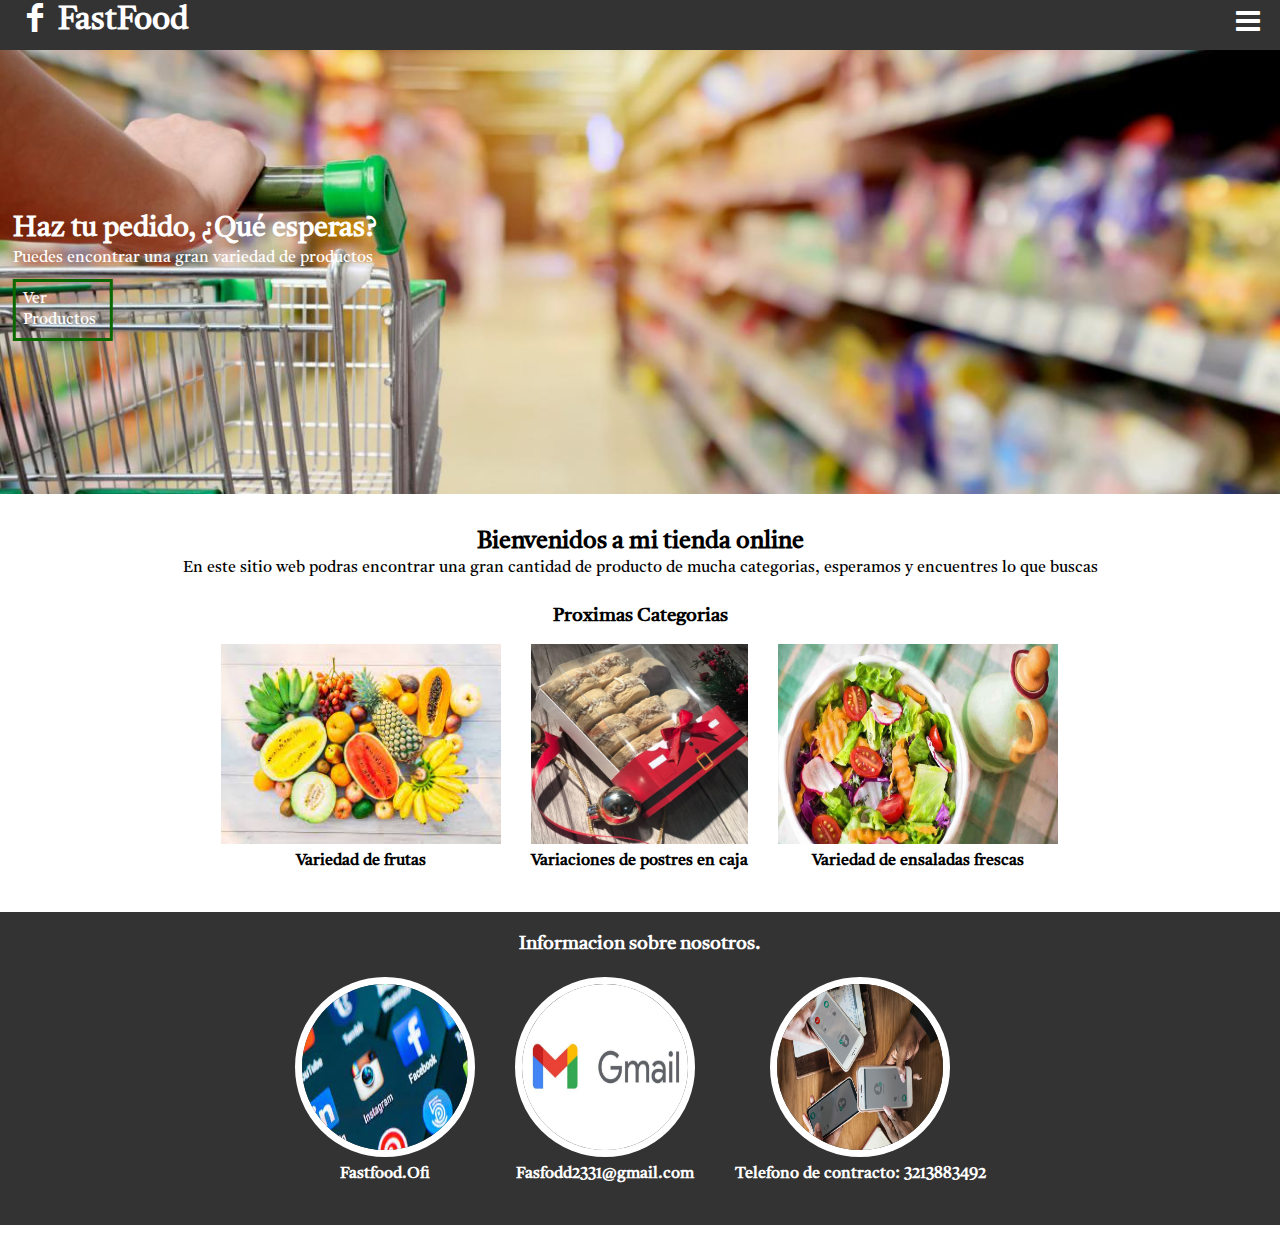
<file: Entregables 2 Trimestre/PrototipoNoFuncional/index.html>
<!DOCTYPE html>
<html lang="en">
<head>
    <meta charset="UTF-8">
    <meta http-equiv="X-UA-Compatible" content="IE=edge">
    <meta name="viewport" content="width=device-width, initial-scale=1.0">
    <title>Pagina Principal</title>
    <link rel="stylesheet" href="css/fontello.css">
    <link rel="stylesheet" href="css/estilos.css">
    <link rel="stylesheet" href="css/blog.css">
    <link rel="stylesheet" href="css/info.css">
    <link rel="stylesheet" href="css/menu.css">
    <link rel="stylesheet" href="css/banner.css">
</head>
<body>
    <header>
        <div class="contenedor">
            <h1 class="icon-facebook">FastFood</h1>
            <input type="checkbox" id="menu-bar">
            <label class="icon-menu" for="menu-bar"></label>
            <nav class="menu">
                <a href="registrarse.html">Registrate</a>
                <a href="iniciarsesion.html">Inicia  sesion</a>
                <a href="productos.html">Ver Productos</a>
                <a href="detallesproducto.html">Tu cuenta</a>
                <a href="">Sobre nosotros</a>
            </nav>
        </div>
    </header>
    <main>
        <section id="banner">
            <img src="imagenes/Banner_Safely Grocery Shop.jpg" width="50" height="600">
            <div class="contenedor">
            <h2>Haz tu pedido, ¿Qué esperas?</h2>
            <p>Puedes encontrar una gran variedad de productos</p>
            <a href="productos.html">Ver Productos</a>
        </div>
        </section>

        <section id="bienvenidos">
            <h2>Bienvenidos a mi tienda online</h2>
            <p>En este sitio web podras encontrar una gran cantidad de producto de mucha categorias, esperamos y encuentres lo que buscas</p>
        </section>

        <section id="blog">
            <h3>Proximas Categorias</h3>
            <div class="contenedor">
                <article>
                    <img src="imagenes/frutas.jpg" width="200" height="200">
                    <h4>Variedad de frutas</h4>
                </article>
                <article>
                    <img src="imagenes/postres.jpg" width="200" height="200">
                    <h4>Variaciones de postres en caja</h4>
                </article>
                <article>
                    <img src="imagenes/ensaladas.jpg" width="200" height="200">
                    <h4>Variedad de ensaladas frescas</h4>
                </article>
            </div>
        </section>

        <section id="info">
            <h3>Informacion sobre nosotros.</h3>
            <div class="contenedor">
                <div class="info-pet">
                    <img src="imagenes/redes.jpg" width="200" height="200" >
                    <h4>Fastfood.Ofi</h4>
                </div>
                <div class="info-pet">
                    <img src="imagenes/gmail.jpg" width="200" height="200">
                    <h4>Fasfodd2331@gmail.com</h4>
                </div>
                <div class="info-pet">
                    <img src="imagenes/telefono.jpg" width="200" height="200">
                    <h4>Telefono de contracto: 3213883492</h4>
                </div>
            </div>
        </section>
    </main>
</body>
</html>
</file>
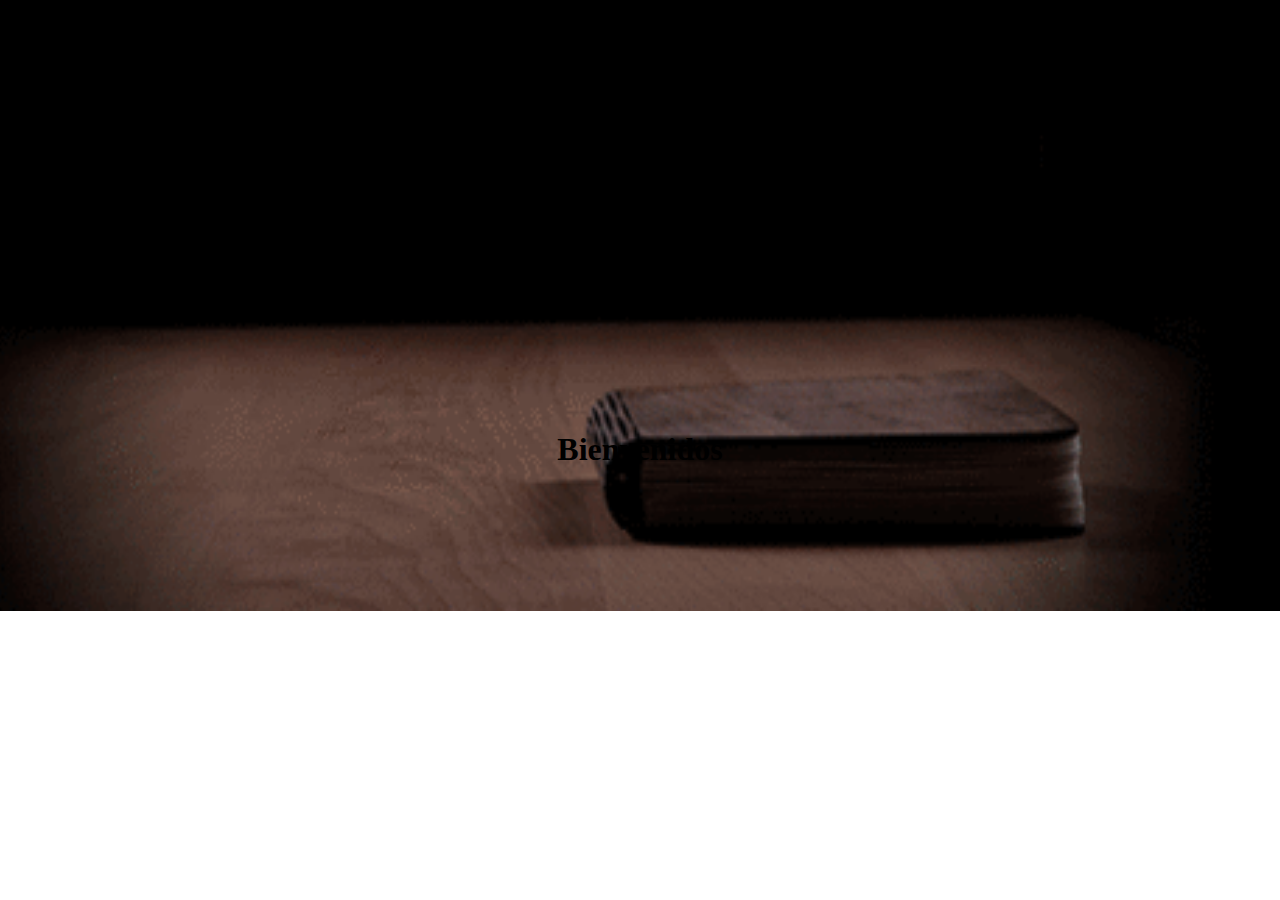
<file: Codigos Antiguos/Proyecto SENA_Universo del libro/bienvenidos.html>
<!DOCTYPE html>
<html>
    <head>
        <title>bienvenidos</title>
        <meta http-equiv="refresh" content="3;url=index.html">
    </head>
  
      <body background="index.gif" style="background-repeat: no-repeat; background-size: 1400px 870px; background-position:90% 30%;"></body>
        
            <div class="texto"><h1>Bienvenidos</h1></div>      
          <style>
          .texto{
              position: absolute;
              top: 50%;
              left: 50%;
              transform: translate(-50%, -50%);
          }
          </style>

</body>
</html>
</file>
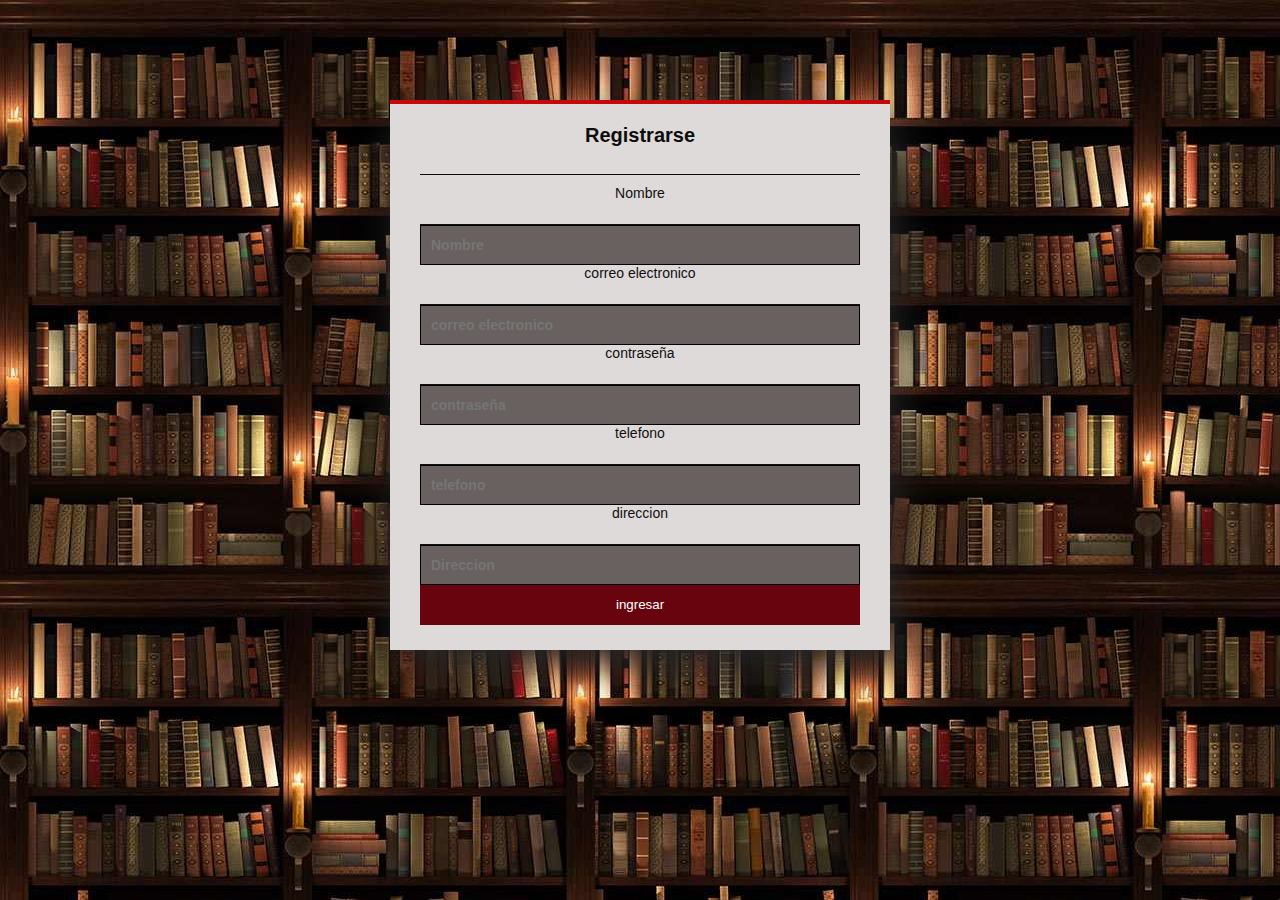
<file: Codigos Antiguos/Proyecto SENA_Universo del libro/registrarse.html>
<!DOCTYPE html>
<html lang="en" dir="itr">
    <head>
        <meta charset="utf-8">
        <title>REGISTRARSE</title>
        <link rel="stylesheet" href="registrarse.css">
    </head>
    <body>
        <section class="form-registrarse">
            <h5>Registrarse</h5>
            <p>Nombre</p>
            <p><input class="controls" type="text" name="Nombre" value="" placeholder="Nombre"></p>
            <p >correo electronico</p>
            <p><input class="controls" type="text" name="correo electronico" value="" placeholder="correo electronico"></p>
            <p >contraseña</p>
            <p><input class="controls" type="password" name="contraseña" value="" placeholder="contraseña"></p>
            <p >telefono</p>
            <p><input class="controls" type="text" name="telefono" value="" placeholder="telefono"></p>
            <p >direccion</p>
            <p><input class="controls" type="text" name="direccion" value="" placeholder="Direccion"></p>
            <p><input class="buttons" type="submit" name="" value="ingresar"></p>
        </section>
       
            
    </body>
</html>
</file>
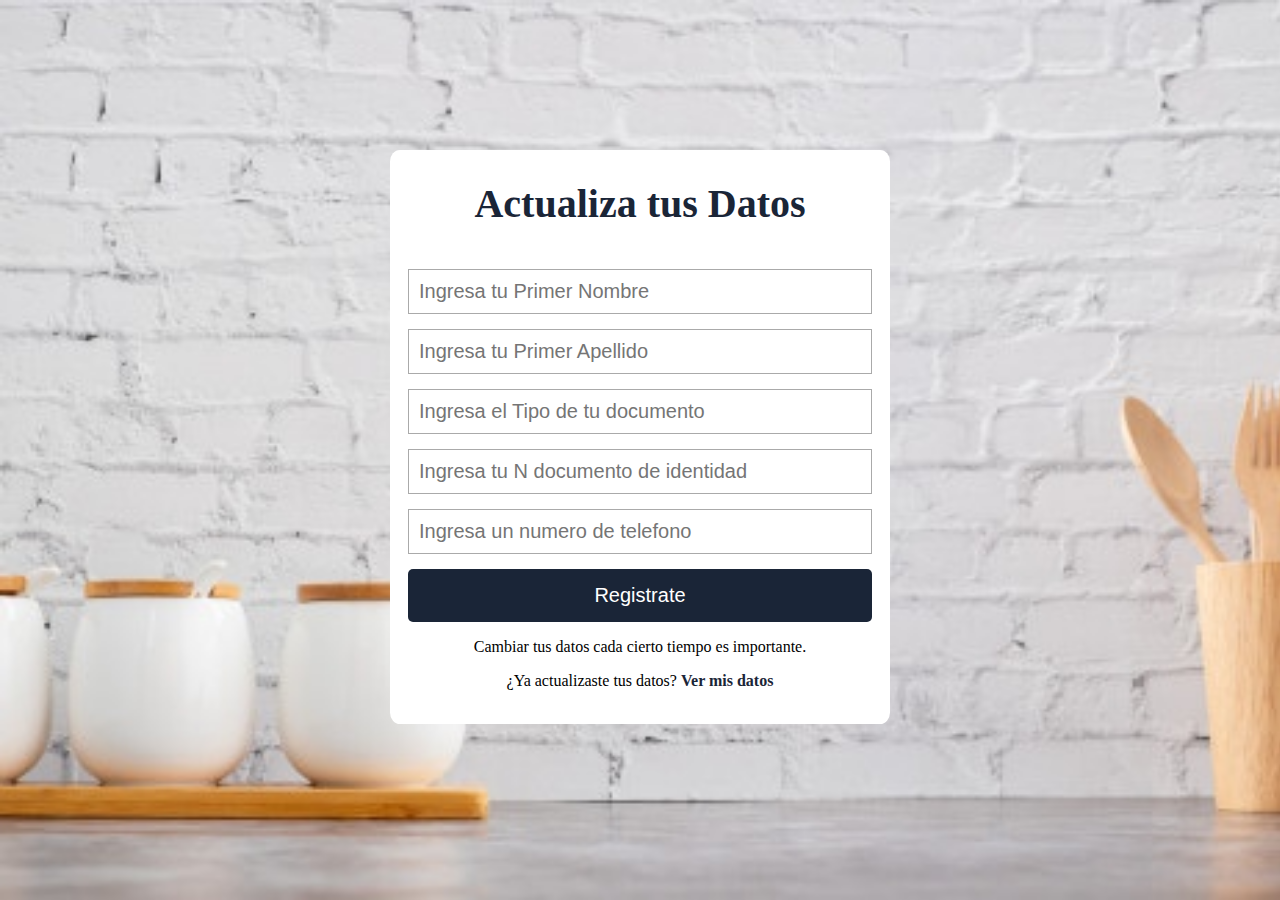
<file: Entregables 2 Trimestre/PrototipoNoFuncional/datosdelcliente.html>
<!DOCTYPE html>
<html lang="en">
<head>
    <meta charset="UTF-8">
    <meta http-equiv="X-UA-Compatible" content="IE=edge">
    <meta name="viewport" content="width=device-width, initial-scale=1.0">
    <link rel="stylesheet" type="text/css"   href="css/registrarse.css">
    <title>Datos del cliente</title>
</head>
<body>
    <form class="formulario">
        <h1>Actualiza tus Datos</h1>
        <div class="contenedor">
            <div class="input-contenedor">
                <input type="text" placeholder="Ingresa tu Primer Nombre">
            </div>
            <div class="input-contenedor">
                <input type="password" placeholder="Ingresa tu Primer Apellido">
            </div>
            <div class="input-contenedor">
                <input type="text" placeholder="Ingresa el Tipo de tu documento ">
            </div>
            <div class="input-contenedor">
                <input type="text" placeholder="Ingresa tu N documento de identidad">
            </div>
            <div class="input-contenedor">
                <input type="text" placeholder="Ingresa un numero de telefono">
            </div>

            <input type="submit" value="Registrate" class="button">
            <p>Cambiar tus datos cada cierto tiempo es importante.</p>
            <p>¿Ya actualizaste tus datos? <a class="link"  href="datoscliente.html">Ver mis datos</a></p>

            
        </div>

    </form>  
</body>
</html>
</file>
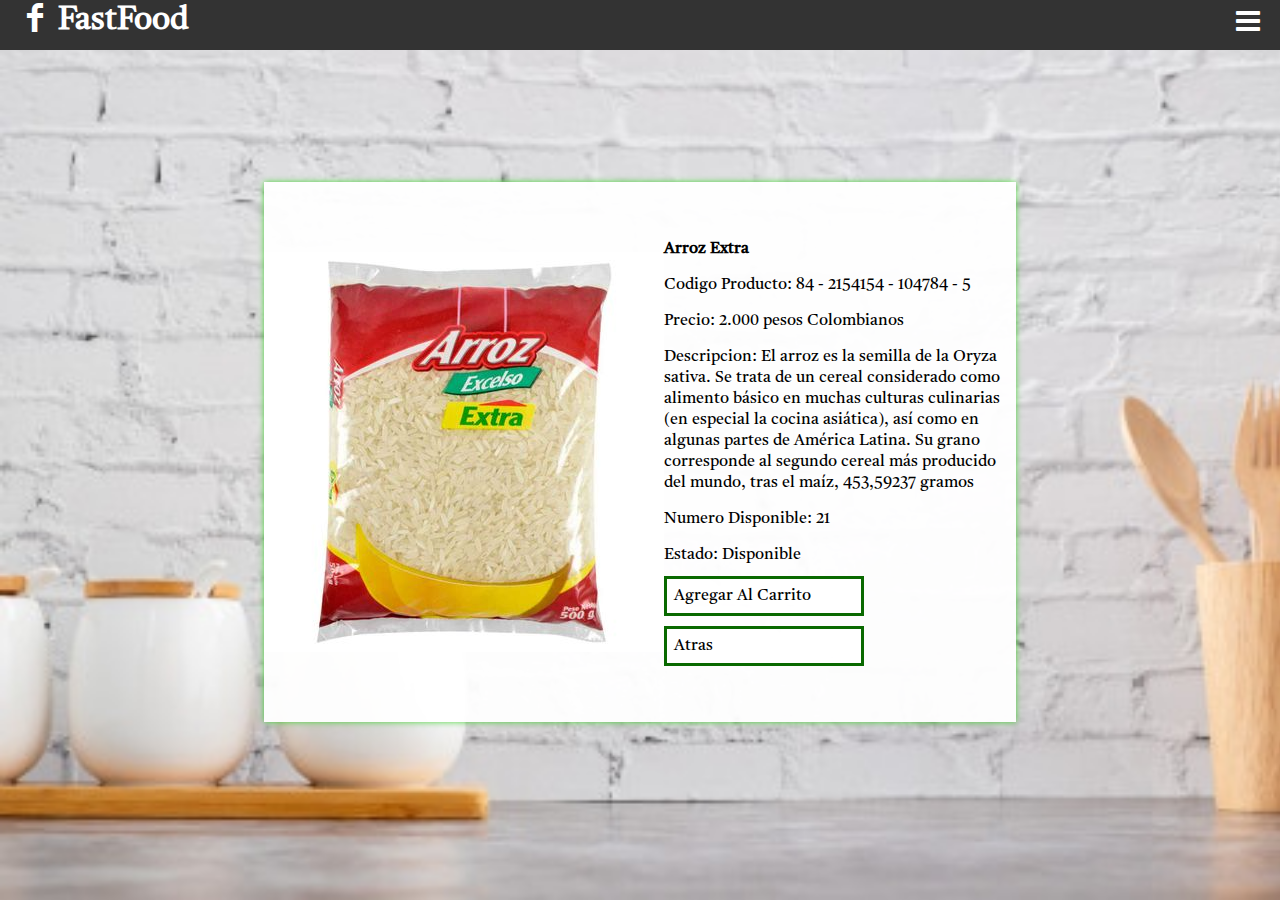
<file: Entregables 2 Trimestre/PrototipoNoFuncional/detallesproducto.html>
<!DOCTYPE html>
<html lang="en">
<head>
    <meta charset="UTF-8">
    <meta http-equiv="X-UA-Compatible" content="IE=edge">
    <meta name="viewport" content="width=device-width, initial-scale=1.0">
    <title>Detalles Del Producto</title>
    <link rel="stylesheet" href="css/fontello.css">
    <link rel="stylesheet" href="css/estilos.css">
    <link rel="stylesheet" href="css/menu.css">
    <link rel="stylesheet" href="css/detallesp.css">
<body>
    <header>
        <div class="contenedor">
            <h1 class="icon-facebook">FastFood</h1>
            <input type="checkbox" id="menu-bar">
            <label class="icon-menu" for="menu-bar"></label>
            <nav class="menu">
                <a href="iniciarsesion.html">Inicia  sesion</a> 
                <a href="index.html">Inicio</a>
                <a href="productos.html">Productos</a>
                <a href="">Sobre nosotros</a>
            </nav>
        </div>
    </header>
    
    <section>
        <div class="productos contenedor">
            <h2>Detalles Del Producto</h2>
            <div class="cards">
                <div class="card">
                <img src="imagenes/imagen1.jpg">
                
                <div class="contenido-texto-card">
                    <h4>Arroz Extra</h4>
                    <p>Codigo Producto: 84 -  2154154 -  104784 - 5</p>
                    <p>Precio: 2.000 pesos Colombianos</p>
                    <p>Descripcion: El arroz es la semilla de la Oryza sativa. Se trata de un cereal considerado como alimento básico en muchas culturas culinarias (en especial la cocina asiática), 
                        así como en algunas partes de América Latina. Su grano corresponde al segundo cereal más producido del mundo, tras el maíz, 453,59237 gramos</p>
                    <p>Numero Disponible: 21</p>    
                    <p>Estado: Disponible</p>
                    <a href="carritocompras.html">Agregar Al Carrito </a>
                    <a href="productos.html">Atras</a>
                </div>

                </div>

            </div>
        </div>
    </section>
</body>
</file>
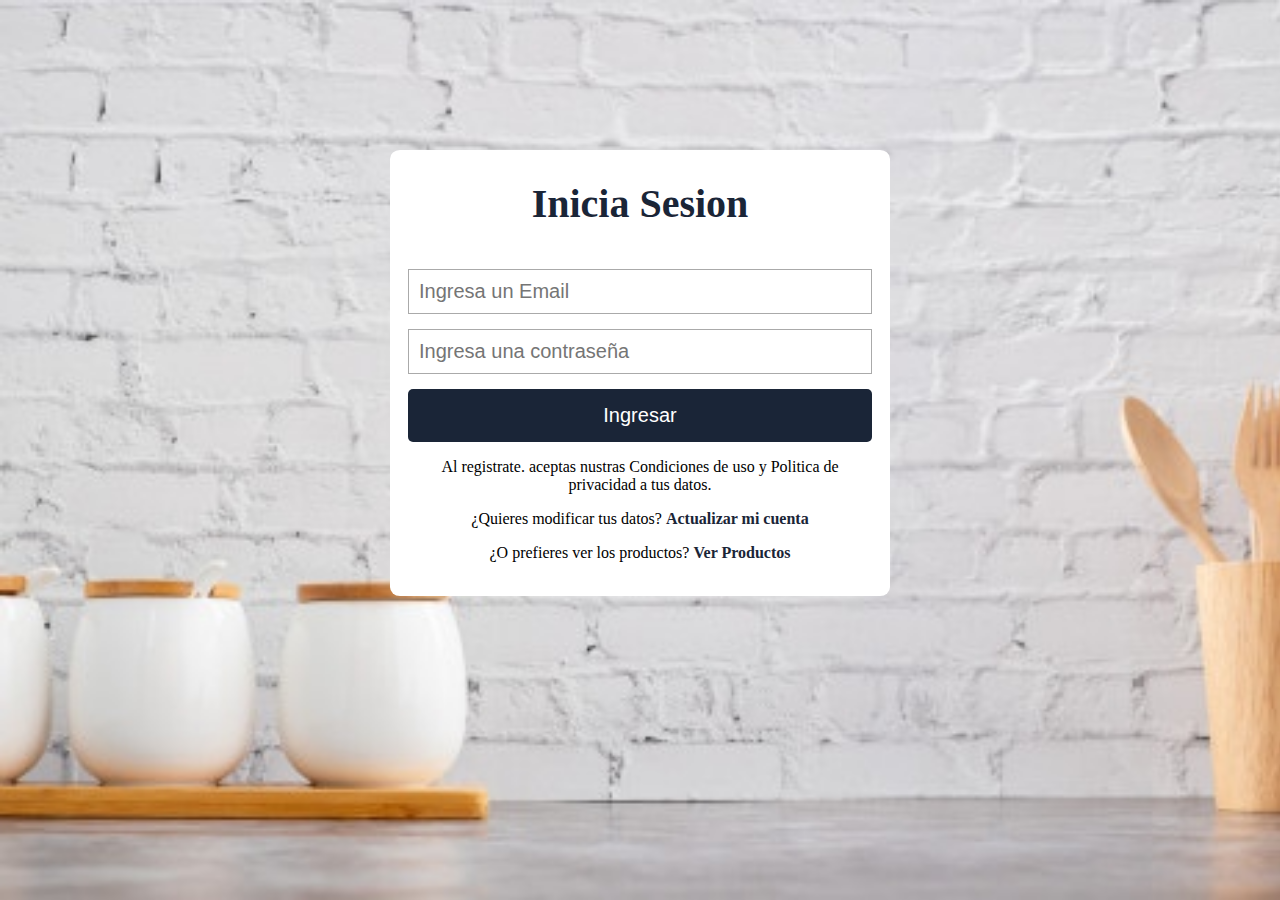
<file: Entregables 2 Trimestre/PrototipoNoFuncional/iniciarsesion.html>
<!DOCTYPE html>
<html lang="en">
<head>
    <meta charset="UTF-8">
    <meta http-equiv="X-UA-Compatible" content="IE=edge">
    <meta name="viewport" content="width=device-width, initial-scale=1.0">
    <link rel="stylesheet" type="text/css"   href="css/registrarse.css">
    <title>Iniciar Sesion</title>
</head>
<body>
    <form class="formulario">
        <h1>Inicia Sesion</h1>
        <div class="contenedor">
            <div class="input-contenedor">
                <input type="text" placeholder="Ingresa un Email">
            </div>
            <div class="input-contenedor">
                <input type="password" placeholder="Ingresa una contraseña">
            </div>

            <input type="submit" value="Ingresar" class="button">
            <p>Al registrate. aceptas nustras Condiciones de uso y Politica de privacidad a tus datos.</p>
            <p>¿Quieres modificar tus datos? <a class="link"  href="datosdelcliente.html">Actualizar mi cuenta</a></p>
            <p>¿O prefieres ver los productos? <a class="link"  href="index.html">Ver Productos</a></p>

            
        </div>

    </form>  
</body>
</html>
</file>
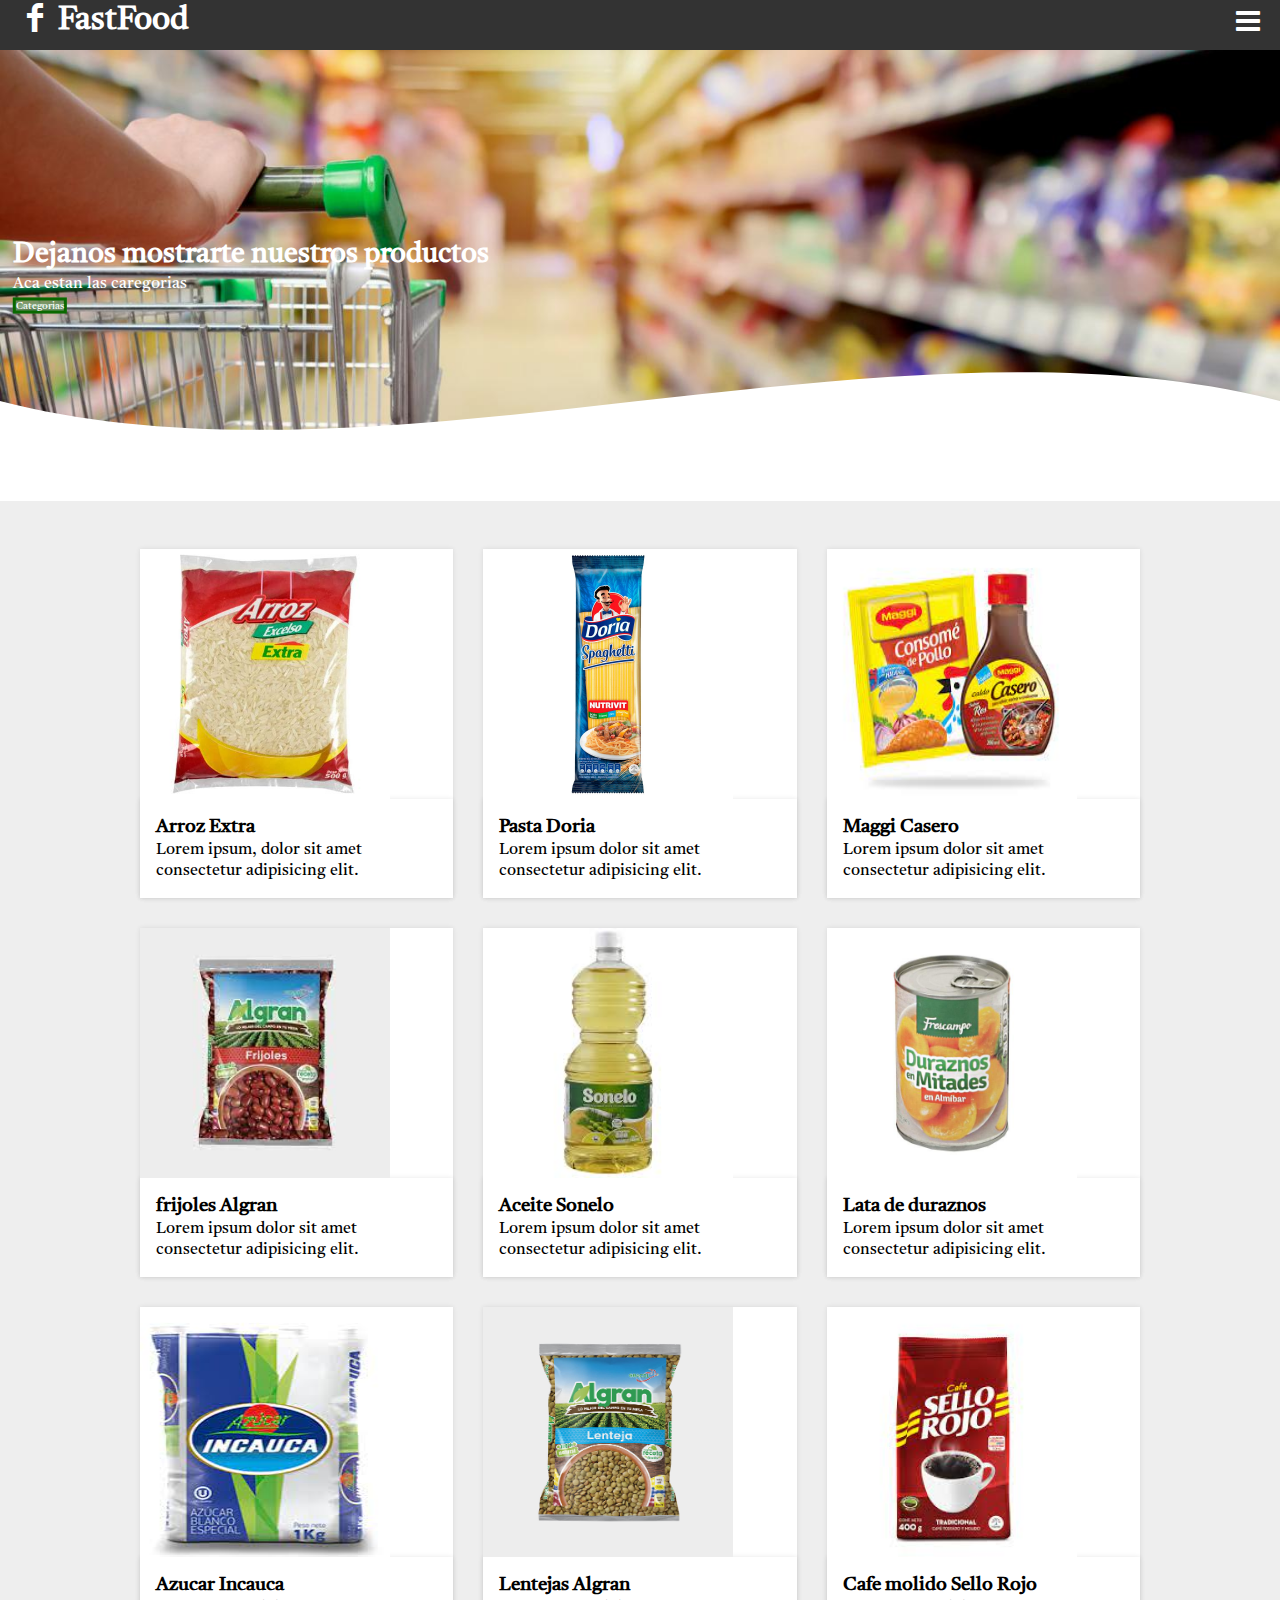
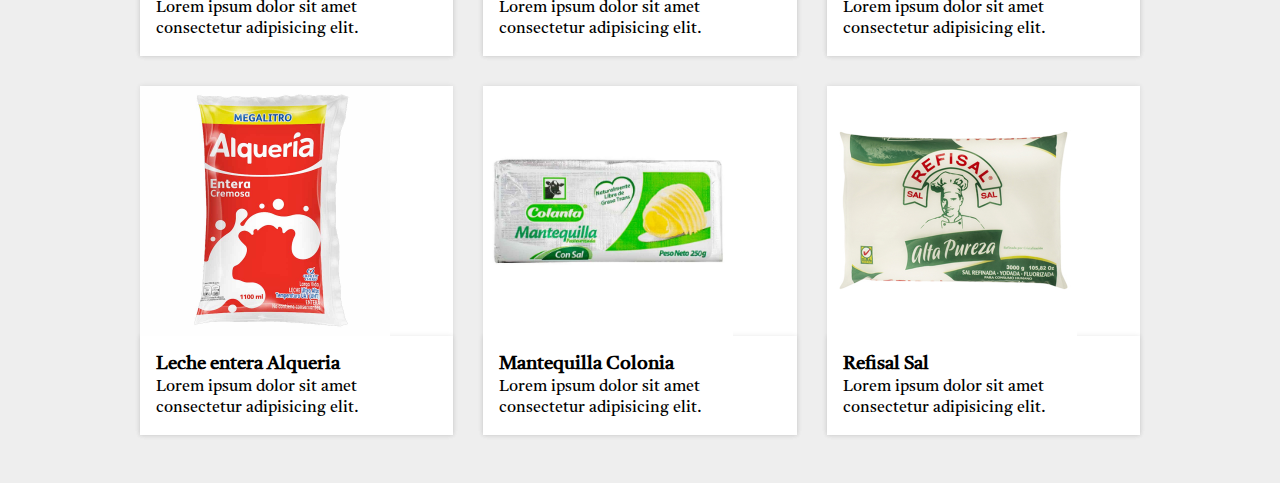
<file: Entregables 2 Trimestre/PrototipoNoFuncional/productos.html>
<!DOCTYPE html>
<html lang="en">
<head>
    <meta charset="UTF-8">
    <meta http-equiv="X-UA-Compatible" content="IE=edge">
    <meta name="viewport" content="width=device-width, initial-scale=1.0">
    <title>Productos</title>
    <link rel="stylesheet" href="css/fontello.css">
    <link rel="stylesheet" href="css/estilos.css">
    <link rel="stylesheet" href="css/menu.css">
    <link rel="stylesheet" href="css/productos.css">
    <link rel="stylesheet" href="css/productosabajo.css">
<body>
    <header>
        <div class="contenedor">
            <h1 class="icon-facebook">FastFood</h1>
            <input type="checkbox" id="menu-bar">
            <label class="icon-menu" for="menu-bar"></label>
            <nav class="menu">
                <a href="registrarse.html">Registrate</a>
                <a href="iniciarsesion.html">Inicia  sesion</a>
                <a href="index.html">Inicio</a>
                <a href="detallesproducto.html">Tu cuenta</a>
                <a href="">Sobre nosotros</a>
            </nav>
        </div>
    </header>
        <main>
            <section id="banner">
                <div class="wave"  style="height: 150px; overflow: hidden;" ><svg viewBox="0 0 500 150" preserveAspectRatio="none" style="height: 100%; width: 100%;">
                    <path d="M0.00,49.98 C149.99,150.00 349.20,-49.98 500.00,49.98 L500.00,150.00 L0.00,150.00 Z" style="stroke: none; fill: rgb(255, 255, 255);"></path></svg></div>
                <img src="imagenes/Banner_Safely Grocery Shop.jpg" width="50" height="600">
                <div class="contenedor">
                <h2>Dejanos mostrarte nuestros productos</h2>
                <p>Aca estan las caregorias</p>
                <ul>
                    <li id="item">
                        <a href="#">Categorias</a>
                        <ul id="desple"> 
                            <li><a href="productos.html">Canasta familiar</a></li>
                            <li><a href="#">Productos de aseo</a></li>
                            <li><a href="#">Bebidas para mayores de edad</a></li>
                            <li><a href="#">Lacteos</a></li>
                            <li><a href="#">Bebidas Energeticas</a></li>
                            <li><a href="#">Golosinas</a></li>
                            
                        </ul>
                    
                    </li>
                        
                    </li>
                </ul>
            </ul>
            </div>
            </section>
<body>
    <div class="contenedorr">
        <div class="item">
            <a href="detallesproducto.html"><img src="imagenes/imagen1.jpg"  class="item-img" width="250" height="250"></a>
            <div class="item-text">
                <h3>Arroz Extra</h3>
                <p>Lorem ipsum, dolor sit amet consectetur adipisicing elit.</p>
            </div>
        </div>
        <div class="item">
            <img src="imagenes/imagen2.jpg"  class="item-img" width="250" height="250">
            <div class="item-text">
                <h3>Pasta Doria</h3>
                <p>Lorem ipsum dolor sit amet consectetur adipisicing elit.</p>
            </div>
        </div>
        <div class="item">
            <img src="imagenes/imagen3.jpg"  class="item-img" width="250" height="250">
            <div class="item-text">
                <h3>Maggi Casero</h3>
                <p>Lorem ipsum dolor sit amet consectetur adipisicing elit.</p>
            </div>
        </div>
        <div class="item">
            <img src="imagenes/imagen4.jpg"  class="item-img" width="250" height="250">
            <div class="item-text">
                <h3>frijoles Algran</h3>
                <p>Lorem ipsum dolor sit amet consectetur adipisicing elit.</p>
            </div>
        </div>
        <div class="item">
            <img src="imagenes/imagen5.jpg"  class="item-img" width="250" height="250">
            <div class="item-text">
                <h3>Aceite Sonelo</h3>
                <p>Lorem ipsum dolor sit amet consectetur adipisicing elit.</p>
            </div>
        </div>
        <div class="item">
            <img src="imagenes/imagen6.jpg"  class="item-img" width="250" height="250">
            <div class="item-text">
                <h3>Lata de duraznos</h3>
                <p>Lorem ipsum dolor sit amet consectetur adipisicing elit.</p>
            </div>
        </div>
        <div class="item">
            <img src="imagenes/imagen7.jpg"  class="item-img" width="250" height="250">
            <div class="item-text">
                <h3>Azucar Incauca</h3>
                <p>Lorem ipsum dolor sit amet consectetur adipisicing elit.</p>
            </div>
        </div>
        <div class="item">
            <img src="imagenes/imagen8.jpg"  class="item-img" width="250" height="250">
            <div class="item-text">
                <h3>Lentejas Algran</h3>
                <p>Lorem ipsum dolor sit amet consectetur adipisicing elit.</p>
            </div>
        </div>
        <div class="item">
            <img src="imagenes/imagen9.jpg"  class="item-img" width="250" height="250">
            <div class="item-text">
                <h3>Cafe molido Sello Rojo</h3>
                <p>Lorem ipsum dolor sit amet consectetur adipisicing elit.</p>
            </div>
        </div>
        <div class="item">
            <img src="imagenes/imagen10.jpg"  class="item-img" width="250" height="250">
            <div class="item-text">
                <h3>Leche entera Alqueria</h3>
                <p>Lorem ipsum dolor sit amet consectetur adipisicing elit.</p>
            </div>
        </div>
        <div class="item">
            <img src="imagenes/imagen11.jpg"  class="item-img" width="250" height="250">
            <div class="item-text">
                <h3>Mantequilla Colonia</h3>
                <p>Lorem ipsum dolor sit amet consectetur adipisicing elit.</p>
            </div>
        </div>
        <div class="item">
            <img src="imagenes/imagen12.jpg"  class="item-img" width="250" height="250">
            <div class="item-text">
                <h3>Refisal Sal </h3>
                <p>Lorem ipsum dolor sit amet consectetur adipisicing elit.</p>
            </div>
        </div>

    </div>
</body>
</file>
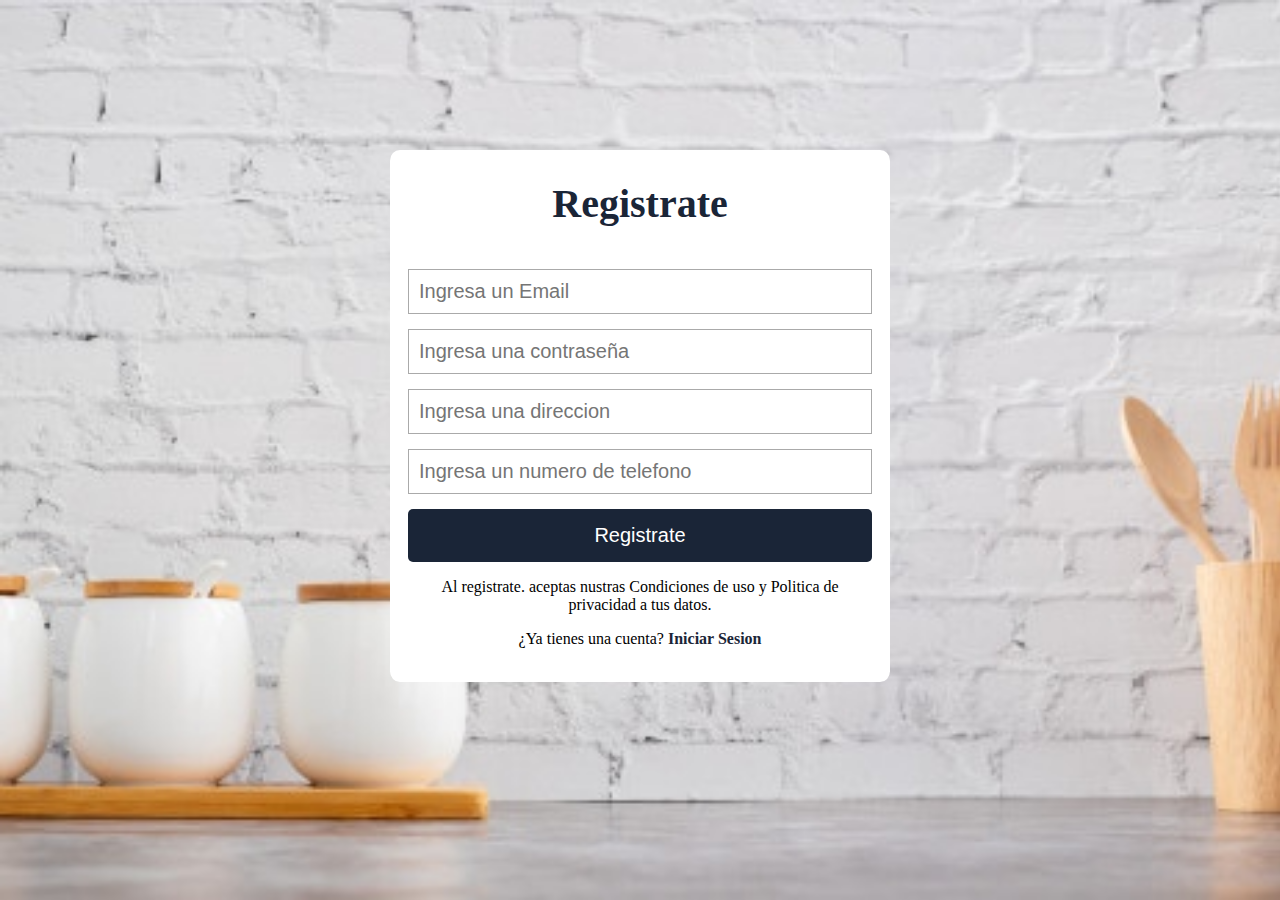
<file: Entregables 2 Trimestre/PrototipoNoFuncional/registrarse.html>
<!DOCTYPE html>
<html lang="en">
<head>
    <meta charset="UTF-8">
    <meta http-equiv="X-UA-Compatible" content="IE=edge">
    <meta name="viewport" content="width=device-width, initial-scale=1.0">
    <link rel="stylesheet" type="text/css"   href="css/registrarse.css">
    <title>Registrarse</title>
</head>
<body>
    <form class="formulario">
        <h1>Registrate</h1>
        <div class="contenedor">
            <div class="input-contenedor">
                <input type="text" placeholder="Ingresa un Email">
            </div>
            <div class="input-contenedor">
                <input type="password" placeholder="Ingresa una contraseña">
            </div>
            <div class="input-contenedor">
                <input type="text" placeholder="Ingresa una direccion">
            </div>
            <div class="input-contenedor">
                <input type="text" placeholder="Ingresa un numero de telefono">
            </div>

            <input type="submit" value="Registrate" class="button">
            <p>Al registrate. aceptas nustras Condiciones de uso y Politica de privacidad a tus datos.</p>
            <p>¿Ya tienes una cuenta? <a class="link"  href="iniciarsesion.html">Iniciar Sesion</a></p>

            
        </div>

    </form>  
</body>
</html>
</file>
<file: Entregables 2 Trimestre/PrototipoNoFuncional/css/fontello.css>
@font-face {
  font-family: 'fontello';
  src: url('../font/fontello.eot?72254548');
  src: url('../font/fontello.eot?72254548#iefix') format('embedded-opentype'),
       url('../font/fontello.woff2?72254548') format('woff2'),
       url('../font/fontello.woff?72254548') format('woff'),
       url('../font/fontello.ttf?72254548') format('truetype'),
       url('../font/fontello.svg?72254548#fontello') format('svg');
  font-weight: normal;
  font-style: normal;
}
/* Chrome hack: SVG is rendered more smooth in Windozze. 100% magic, uncomment if you need it. */
/* Note, that will break hinting! In other OS-es font will be not as sharp as it could be */
/*
@media screen and (-webkit-min-device-pixel-ratio:0) {
  @font-face {
    font-family: 'fontello';
    src: url('../font/fontello.svg?72254548#fontello') format('svg');
  }
}
*/
[class^="icon-"]:before, [class*=" icon-"]:before {
  font-family: "fontello";
  font-style: normal;
  font-weight: normal;
  speak: never;

  display: inline-block;
  text-decoration: inherit;
  width: 1em;
  margin-right: .2em;
  text-align: center;
  /* opacity: .8; */

  /* For safety - reset parent styles, that can break glyph codes*/
  font-variant: normal;
  text-transform: none;

  /* fix buttons height, for twitter bootstrap */
  line-height: 1em;

  /* Animation center compensation - margins should be symmetric */
  /* remove if not needed */
  margin-left: .2em;

  /* you can be more comfortable with increased icons size */
  /* font-size: 120%; */

  /* Font smoothing. That was taken from TWBS */
  -webkit-font-smoothing: antialiased;
  -moz-osx-font-smoothing: grayscale;

  /* Uncomment for 3D effect */
  /* text-shadow: 1px 1px 1px rgba(127, 127, 127, 0.3); */
}

.icon-menu:before { content: '\f0c9'; } /* '' */
.icon-facebook:before { content: '\f30c'; } /* '' */
</file>
<file: Entregables 2 Trimestre/PrototipoNoFuncional/css/estilos.css>
@import url('https://fonts.googleapis.com/css2?family=Castoro&display=swap');
@import url(menu.css);

*  { 
        margin: 0;
        padding: 0;
        box-sizing: border-box;
}

body {
    font-family: 'Castoro', serif;
}

header{
    width: 100%;
    height: 50px;
    background: #333;
    color: #fff;
    position: fixed;
    top: 0;
    left: 0;
    z-index: 100;
}

.contenedor {
    width: 98%;
    margin: auto;
}

h1 {
    float: left;
}

header .contenedor{
    display: table;
}

section {
    width: 100%;
    margin-bottom: 25px;
}

.wave {
    position: absolute;
    bottom: 0;
    width: 100%;
}
</file>
<file: Entregables 2 Trimestre/PrototipoNoFuncional/css/blog.css>
#blog h3, h4{
    text-align: center;
}

#blog .contenedor {
    display: flex;
    justify-content: center;
    flex-wrap: wrap;

}

#blog article {
    margin: 15px; 
}

#blog img{
    width: 100%;
    max-width: 280px;
}
</file>
<file: Entregables 2 Trimestre/PrototipoNoFuncional/css/info.css>
#info {
    background: #333;
    color: #fff;
    text-align: center;
    padding: 20px;
}

#info .contenedor{
    display: flex;
    flex-wrap: wrap;
    justify-content: center;
}

.info-pet{
    margin: 20px;
}

.info-pet img {
    width: 180px;
    height: 180px;
    border-radius: 50%;
    border: 7px solid #fff;
}
</file>
<file: Entregables 2 Trimestre/PrototipoNoFuncional/css/menu.css>
#menu-bar {
    display: none;    
}

header label{
    float: right;
    font-size: 28px;
    margin: 6px 0;
    cursor: pointer;
}

.menu {
    position: absolute;
    top: 50px;
    left: 0;
    width: 100%;
    height: 100vh;
    background: rgba(47, 47, 47, 0.9);
    transition: all 0.5s;
    transform: translateX(-100%);


}

.menu a {
    display: block;
    color: rgb(255, 255, 255);
    height: 50px;
    text-decoration: none;
    padding: 15px;
    border-bottom: 1px solid rgba(255, 255, 255, 0.986);
}

.menu a:hover {
    background: rgba(0, 0, 0, 0.3);
}
#menu-bar:checked ~ .menu {
    transform: translateX(0%);
 }
</file>
<file: Entregables 2 Trimestre/PrototipoNoFuncional/css/banner.css>
section {
    width: 100%;
    margin-bottom: 25px;
}

#banner {
    margin-top: 50px;
    position: relative;
}

#banner img {
    width: 100%;
    height: 100%;
}

#banner .contenedor {
    position: absolute;
    top: 50%;
    left: 50%;
    transform: translateX(-50%) translateY(-50%);
    color: rgb(255, 255, 255);
}

#banner h2{
    font-size: 28px;
}

#banner a{
    position: relative;
    display: block;
    width: 100px;
    color: rgb(255, 255, 255);
    text-decoration: none;
    padding: 7px;
    margin-top: 10px;
    border: 3px solid rgb(9, 105, 0);
}

#banner a:hover {
    background: rgb(9, 105, 0, 0.5);
}

#bienvenidos {
    text-align: center;
}
</file>
<file: Codigos Antiguos/Proyecto SENA_Universo del libro/registrarse.css>
*{
    margin: 0;
    padding: 0;
    box-sizing: border-box;
}

body{
    font-family: arial;
    background-image: url(imagen1.jpg);
}

.form-registrarse{
    width: 500px;
    height: 550px;
    background: rgb(223, 218, 218);
    margin: auto;
    margin-top: 100px;
    box-shadow: 7px 13px 37px rgb(39, 38, 38);
    padding: 20px 30px;
    border-top: 4px solid #c50909;
    color: rgb(14, 13, 13);
}

.form-registrarse h5 {
    margin: 0;
    text-align: center;
    height: 10%;
    margin-bottom: 10px;
    border-bottom: 1px solid;
    font-size: 20px;

}

.controls {
    width: 100%;
    border: 1px solid;
    margin-bottom: 15px;
    padding: 11px 10px;
    background: #696060;
    font-size: 14px;
    font-weight: bold;
}

.buttons{
    width: 100%;
    height: 40px;
    background: #68040d;
    border: none;
    color: rgb(255, 255, 255);
    margin-bottom: 16px;
}

.form-registrarse p{
    height: 40px;
    text-align: center;
    border-bottom: 1px solid;
}

.form-registrarse p{
    color: rgb(15, 15, 15);
    text-decoration: none;
    font-size: 14px;
}

.form-registrarse  p :hover{
    text-decoration: underline;

}
</file>
<file: Entregables 2 Trimestre/PrototipoNoFuncional/css/registrarse.css>
body{
    background: url(elfondo.jpg);
    margin: 0;
    background-size: cover;
    background-attachment: fixed;
}

*{
    box-sizing: border-box;
}

.contenedor {
    width: 100%;
    padding: 15px;
}
.formulario{
    background: #fff;
    margin-top: 150px;
    padding: 3px;
}

h1{
    text-align: center;
    color: #1a2537;
    font-size: 40px;
}

input[type="text"],
input[type="password"] {
    font-size: 20px;
    width: 82%;
    padding: 10px;
    border: none;
}

.input-contenedor{
    margin-bottom: 15px;
    border: 1px solid #aaa;
}

.button{
    border: none;
    width: 100%;
    color: white;
    font-size: 20px;
    background: #1a2537;
    padding: 15px 20px;
    border-radius: 5px  ;
    cursor: pointer;
}

.button:hover{
    background: cadetblue;
}

p{
    text-align: center;
}
.link{
    text-decoration: none;
    color: #1a2537;
    font-weight: 600;
}

.link:hover{
    color: cadetblue;
}

@media (min-width:768px){
    .formulario{
        margin: auto;
        width: 500px;
        margin-top: 150px;
        border-radius: 2%;
    }
}
</file>
<file: Entregables 2 Trimestre/PrototipoNoFuncional/css/detallesp.css>
body{
    background: url(elfondo.jpg);
    margin: 0;
    background-size: cover;
    background-attachment: fixed;
}


.cards{
    display: flex;
    justify-content: space-evenly;
    margin-top: 150px;
}

.cards .card{
    background: rgba(255, 255, 255, 0.952);
    display: flex;
    width: 60%;
    height: 540px;
    align-items: center;
    justify-content: space-evenly;
    border-radius: 0px;
    box-shadow: 0 0 6px 0 rgba(24, 209, 0, 0.74);
}

.cards .card > .contenido-texto-card{
    width: 60%;
    color: rgb(0, 0, 0);
}

.cards .card > .contenido-texto-card p{
    font-weight: 300;
    padding-top: 15px;
}

.cards .card > .contenido-texto-card a{
    display: block;
    width: 200px;
    height: 40px;
    background-color: rgba(255, 255, 255, 0.726);
    color: rgb(0, 0, 0);
    text-decoration: none;
    padding: 7px;
    margin-top: 10px;
    border: 3px solid rgb(9, 105, 0);
}

.cards .card > .contenido-texto-card a:hover {
    background: rgba(11, 165, 0, 0.5);
}
</file>
<file: Entregables 2 Trimestre/PrototipoNoFuncional/css/productos.css>
section {
    width: 100%;
    margin-bottom: 25px;
}

#banner {
    margin-top: 50px;
    position: relative;
}

#banner img {
    width: 100%;
    height: 100%;
}

#banner .contenedor {
    position: absolute;
    top: 50%;
    left: 50%;
    transform: translateX(-50%) translateY(-50%);
    color: rgb(255, 255, 255);
}

#banner h2{
    font-size: 28px;
}

#banner ul{
    list-style: none;
    margin: 0;
    padding: 0;
}
#banner #item {
    float: left;
}

#banner #item a{
    background-color: rgba(102, 151, 93, 0.719);
    color: #fff ;
    padding: 42px, 22px;
    text-decoration: none;
    font-size:10px;
    border: 3px solid rgb(9, 105, 0);
}

#banner #desple{
    display: none;
    position: absolute;
}

#banner #item a:hover{
    background: rgb(9, 105, 0, 0.5);
    color: rgb(255, 255, 255);
}

#banner #item:hover #desple {
    display: block;
}

#bienvenidos {
    text-align: center;
}
</file>
<file: Entregables 2 Trimestre/PrototipoNoFuncional/css/productosabajo.css>
*{
    padding: 0;
    margin: 0;
    -webkit-box-sizing: border-box;
    -moz-box-sizing: border-box;
    box-sizing: border-box;
}

body{
    background-color: #eee
}

.contenedorr{
    width: 90%;
    max-width: 1000px;
    margin-left:auto ;
    margin-right: auto;
    margin-top: 3em;
    margin-bottom: 3em;
    display: grid;
    grid-template-columns: repeat(1, 1fr);
    grid-gap: 30px;
}

.item{
    background-color: #fff;
    cursor: pointer;
    box-shadow: 0 0 5px 0 rgba(0,0,0,.095);

    transition: all 300ms ;
    position: relative;
}



.item:hover::after{
    opacity: 1;
    transform: scale(1);
}


.item:hover{
    transform: scale(1.05);

}
.item-text{
    padding: 1em;
    cursor: pointer;
    box-shadow: 0 0 5px 0 rgba(0,0,0,.095);
}

.item-img{
    max-width: 100%;
    display: block;
}

@media screen and (min-width: 590px){
    .contenedorr{
        grid-template-columns: repeat(2, 1fr);
    }
}

@media screen and (min-width: 930px){
    .contenedorr{
        grid-template-columns: repeat(3, 1fr);
    }
}
</file>
